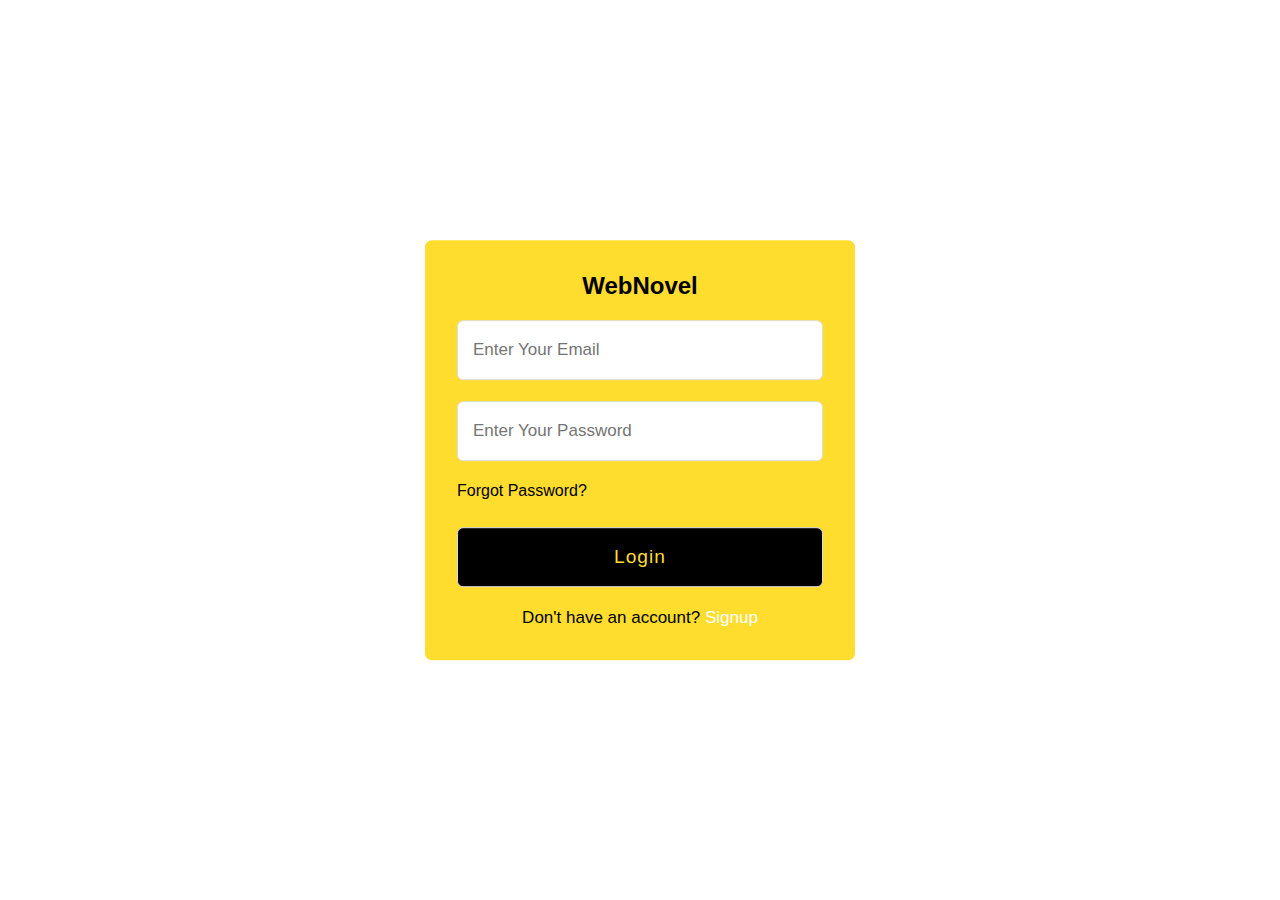
<file: login.html>
<!DOCTYPE html>

<html lang="en">
<head>
    <meta charset="UTF-8">
    <meta http-equiv="X-UA-Compatible" content="IE=edge">
    <meta name="viewport" content="width=device-width, initial-scale=1.0">
    <title>Login & Register Form</title>
    <link rel="stylesheet" href="src/css/login.css">
</head>
<body>
    <div class="container">
        <input type="checkbox" id="check">
        <div class="login form">
            <h2>WebNovel</h2>
            <form action="#">
                <input type="text" placeholder="Enter Your Email">
                <input type="password" placeholder="Enter Your Password">
                <a href="#">Forgot Password?</a>
               <a href="index.html"> <input type="button" class="button" value="Login"></a>
            </form>
            <div class="signup">
                <span class="signup">Don't have an account?
                    <label for="check">Signup</label>
                </span>
            </div>
        </div>

        <div class="registration form">
            <h2>WebNovel</h2>
            <form action="#">
                <input type="text" placeholder="Enter Your Email">
                <input type="password" placeholder="Create a password">
                <input type="password" placeholder="Confirm Your Password">
                <a href="login.html"> <input type="button" class="button" value="Signup"></a>
            </form>
            <div class="signup">
                <span class="signup">Already have an account?
                    <label for="check">Login</label>
                </span>
            </div>
        </div>
    </div>
</body>
</html>
</file>
<file: src/css/login.css>
@import url('https://fonts.googleapis.com/css2?family=Tiro+Kannada&display=swap');
*{
    margin: 0;
    padding: 0;
    box-sizing: border-box;
    font-family: 'Poppins', sans-serif;
}
h2{
    text-align: center;
    margin-bottom: 20px;
}
body{
    min-height: 100vh;
    width: 100%;
    background: #fff;
}
.container{
    position: absolute;
    top: 50%;
    left: 50%;
    transform: translate(-50%,-50%);
    max-width: 430px;
    width: 100%;
    
    background: #FFDD2F;
    border-radius: 7px;
    box-shadow: 0 5px 10px rgba (0,0,0,0.3);
}
.container .registration{
    display: none;
}
#check:checked ~ .registration{
    display: block;
}
#check:checked ~ .login{
    display: none;
}
#check{
    display: none;
}
.container .form{
    padding: 2rem;
}
.form header{
    font-size: 2rem;
    font-weight: 500;
    text-align: center;
    margin-bottom: 1.5rem;
}
.form input{
    height: 60px;
    width: 100%;
    padding: 0 15px;
    font-size: 17px;
    margin-bottom: 1.3rem;
    border: 1px solid #ddd;
    border-radius: 6px;
    outline: none;
}
.form input:focus{
    box-shadow: 0 1px 0 rgba(0,0,0,0.2);
}
.form a{
    font-size: 16px;
    color: #000;
    text-decoration: none;
}
.form a:hover{
    text-decoration: underline;
}
.form input.button{
    color: #FFDD2F;
    background: #000;
    font-size: 1.2rem;
    font-weight: 500;
    letter-spacing: 1px;
    margin-top: 1.7rem;
    cursor: pointer;
    transition: 0.4s;
}
.form input.button:hover{
    color: #000;
    background: #fff;
}
.signup{
    font-size: 17px;
    text-align: center;
}
.signup label{
    color: #fff;
    cursor: pointer;
}
.signup label:hover{
    text-decoration: underline;
}
</file>
